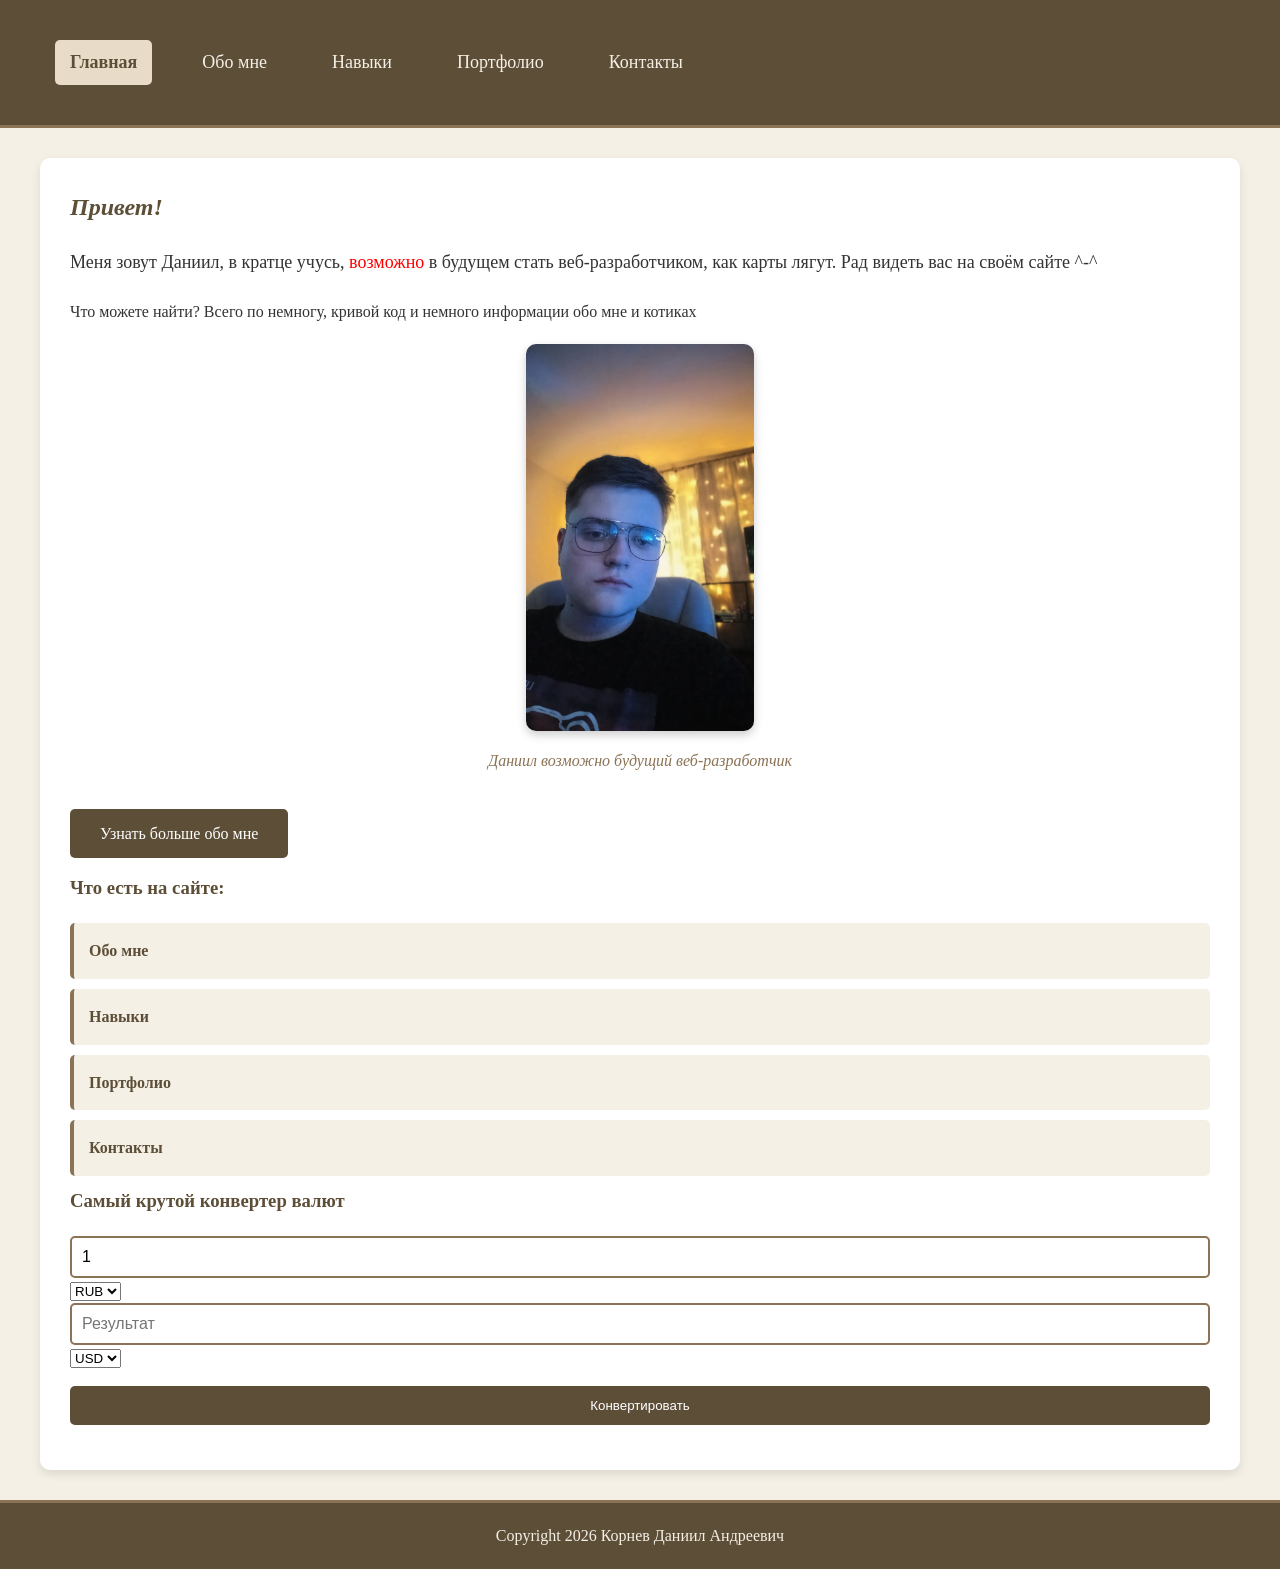
<file: --24.03/index.html>
<!DOCTYPE html>
<head>
    <meta charset="UTF-8">
    <title>Главная</title>
    <link rel="stylesheet" href="style.css">
</head>
<body>
    <header>
        <input type="checkbox" id="burger">
        <label for="burger" class="burger">
            <div class="line"></div>
            <div class="line"></div>
            <div class="line"></div>
        </label>
        
        <nav class="menu">
            <a href="index.html" class="active">Главная</a>
            <a href="about.html">Обо мне</a>
            <a href="skills.html">Навыки</a>
            <a href="portfolio.html">Портфолио</a>
            <a href="contacts.html">Контакты</a>
        </nav>
    </header>
    <main>
        <section>
            <h2><em>Привет!</em></h2>
            
           
            <p class="first-paragraph">
                Меня зовут Даниил, в кратце учусь, <span>возможно</span> в будущем стать веб-разработчиком, как карты лягут. Рад видеть вас на своём сайте ^-^
            </p>
            
            <p>
                Что можете найти? 
                Всего по немногу, кривой код и немного информации обо мне и котиках
            </p>

           
            <figure>
                <img src="image/danya.jpg" alt="Даниил">
                <figcaption>Даниил возможно будущий веб-разработчик</figcaption>
            </figure>

            <a href="about.html" class="btn">Узнать больше обо мне</a>

            <h3>Что есть на сайте:</h3>
            <ul class="info-list">
                <li><a href="about.html">Обо мне</a></li>
                <li><a href="skills.html">Навыки</a></li>
                <li><a href="portfolio.html">Портфолио</a></li>
                <li><a href="contacts.html">Контакты</a></li>
            </ul>
        </section>
    </main>

    <footer>
        <p>Copyright 2026 Корнев Даниил Андреевич</p>

    </footer>
    <script src="script.js"></script>
</body>
</html>
</file>
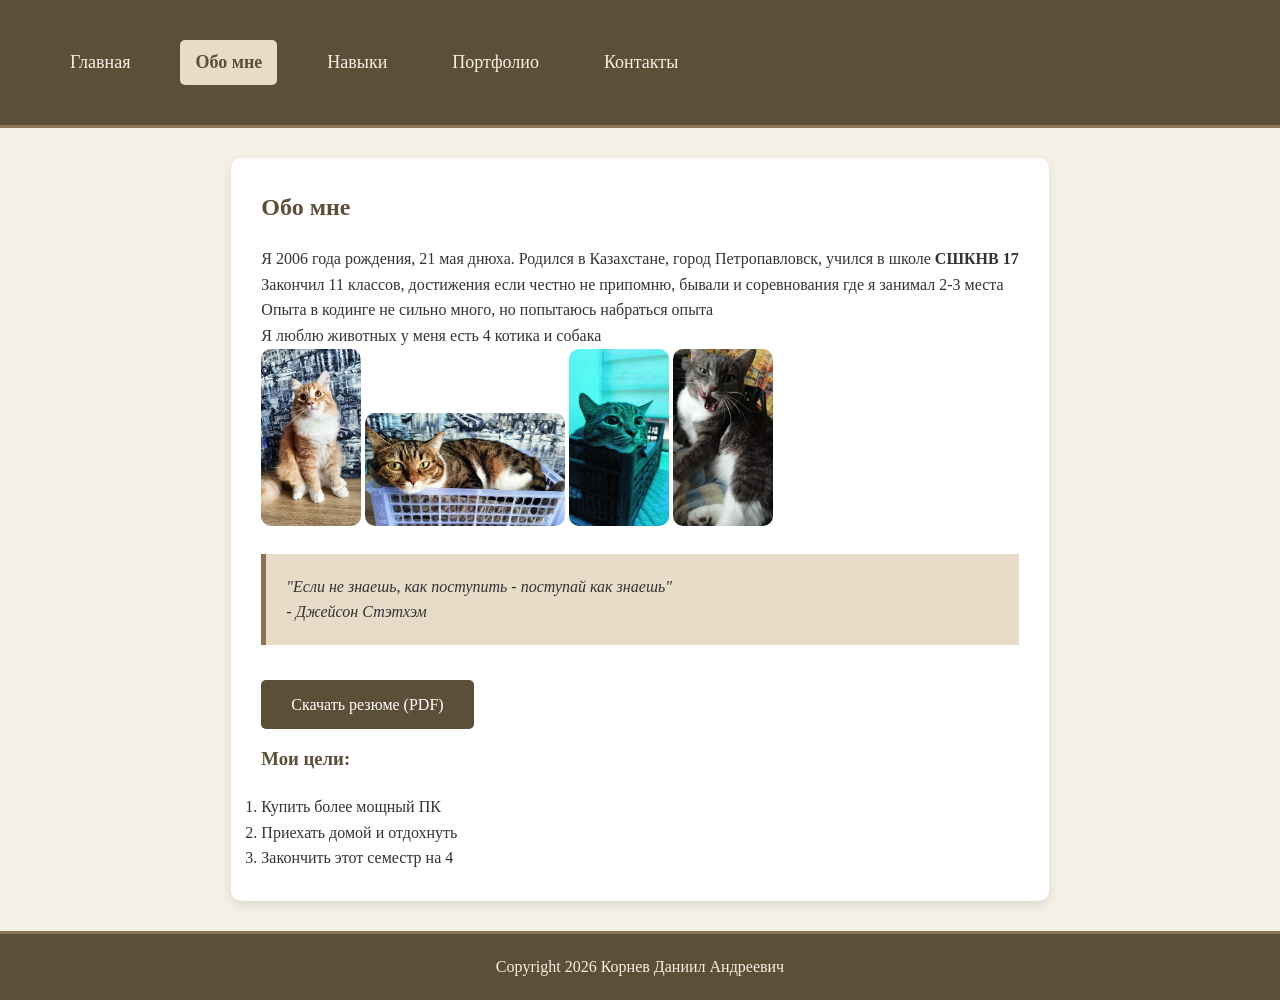
<file: --24.03/about.html>
<!DOCTYPE html>
<head>
    <meta charset="UTF-8">
    <title>Обо мне</title>
    <link rel="stylesheet" href="style.css">
</head>
<body>
    <header>
    
        <input type="checkbox" id="burger">
    
        <label for="burger" class="burger">
            <div class="line"></div>
            <div class="line"></div>
            <div class="line"></div>
        </label>

        <nav class="menu">
            <a href="index.html">Главная</a>
            <a href="about.html" class="active">Обо мне</a>
            <a href="skills.html">Навыки</a>
            <a href="portfolio.html">Портфолио</a>
            <a href="contacts.html">Контакты</a>
        </nav>
    </header>

    <main>
        <section>
            <h2>Обо мне</h2>
            
            <p>Я 2006 года рождения, 21 мая днюха. Родился в Казахстане, город Петропавловск, учился в школе <strong>СШКНВ 17</strong></p>
            <p>Закончил 11 классов, достижения если честно не припомню, бывали и соревнования где я занимал 2-3 места</p>
            <p>Опыта в кодинге не сильно много, но попытаюсь набраться опыта</p>
            <p>Я люблю животных у меня есть 4 котика и собака</p>
            
            <img src="image/cat1.jpg" alt="фото" style="max-width: 100px; border-radius: 10px;">
            <img src="image/cat2.jpg" alt="фото" style="max-width: 200px; border-radius: 10px;">
            <img src="image/cat3.jpg" alt="фото" style="max-width: 100px; border-radius: 10px;">
            <img src="image/cat4.jpg" alt="фото" style="max-width: 100px; border-radius: 10px;">
           
            <blockquote>
                "Если не знаешь, как поступить - поступай как знаешь"
                <br><cite> - Джейсон Стэтхэм</cite>
            </blockquote>

            <a href="resume.pdf" download class="btn"> Скачать резюме (PDF)</a>
            <h3>Мои цели:</h3>
            <ol>
                <li>Купить более мощный ПК</li>
                <li>Приехать домой и отдохнуть</li>
                <li>Закончить этот семестр на 4</li>
            </ol>
        </section>
    </main>

    <footer>
        <p>Copyright 2026 Корнев Даниил Андреевич</p>
    </footer>
    <script src="script.js"></script>
</body>
</html>
</file>
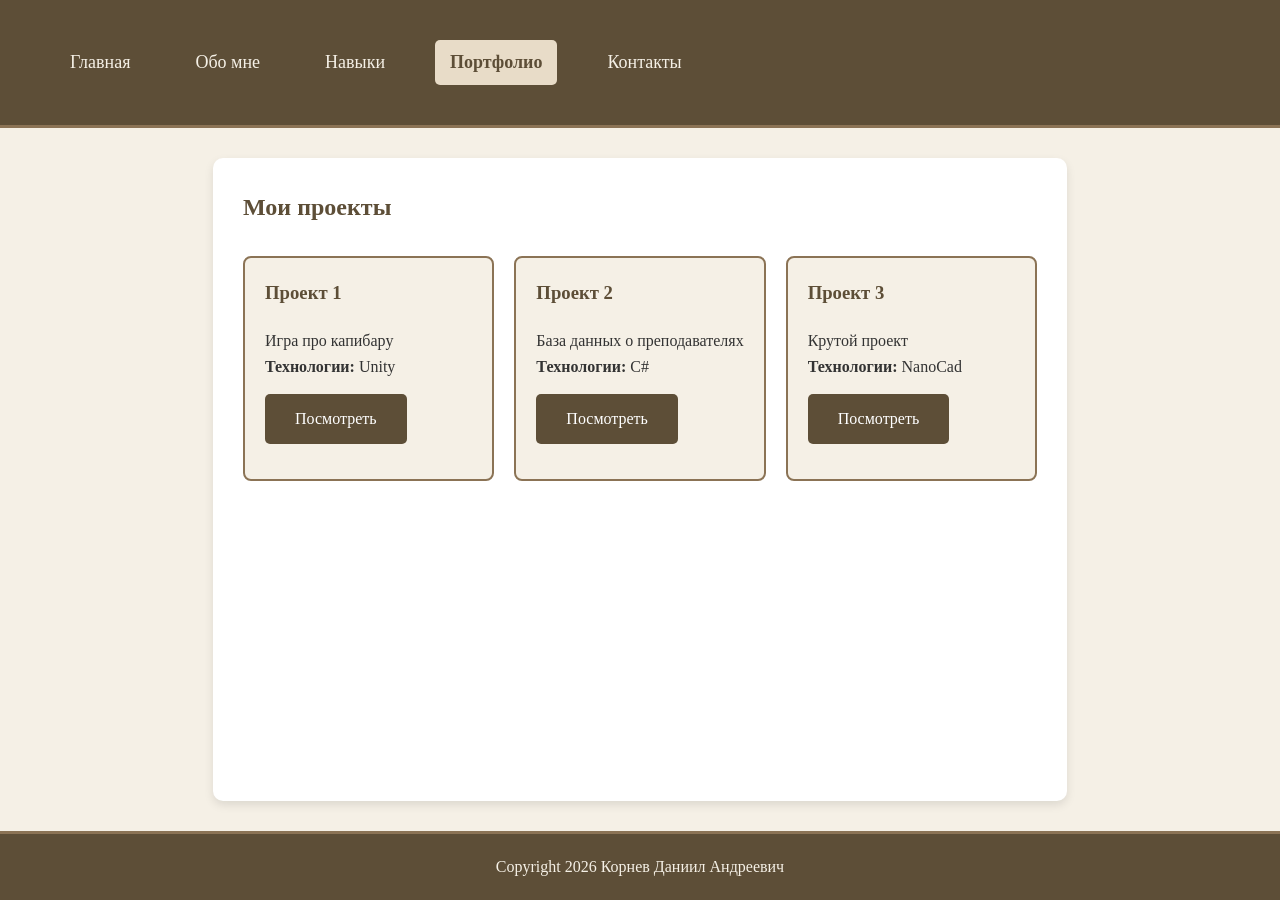
<file: --24.03/portfolio.html>
<!DOCTYPE html>
<head>
    <meta charset="UTF-8">
    <title>Портфолио</title>
    <link rel="stylesheet" href="style.css">
</head>
<body>
    <header>
        <input type="checkbox" id="burger">
        

        <label for="burger" class="burger">
            <div class="line"></div>
            <div class="line"></div>
            <div class="line"></div>
        </label>
 
        <nav class="menu">
            <a href="index.html">Главная</a>
            <a href="about.html">Обо мне</a>
            <a href="skills.html">Навыки</a>
            <a href="portfolio.html" class="active">Портфолио</a>
            <a href="contacts.html">Контакты</a>
        </nav>
    </header>
    <main>
        <section>
            <h2>Мои проекты</h2>
            <div class="cards-grid">
                <div class="card">
                    <h3>Проект 1</h3>
                    <p>Игра про капибару</p>
                    <p><strong>Технологии:</strong> Unity</p>
                    <a href="project1.html" class="btn">Посмотреть</a>
                </div>

                <div class="card">
                    <h3>Проект 2</h3>
                    <p>База данных о преподавателях</p>
                    <p><strong>Технологии:</strong> C#</p>
                    <a href="project2.html" class="btn">Посмотреть</a>
                </div>

                <div class="card">
                    <h3>Проект 3</h3>
                    <p>Крутой проект</p>
                    <p><strong>Технологии:</strong> NanoCad</p>
                    <a href="project3.html" class="btn">Посмотреть</a>
                </div>
            </div>
        </section>
    </main>
    <footer>
        <p>Copyright 2026 Корнев Даниил Андреевич</p>
    </footer>
    <script src="script.js"></script>
</body>
</html>
</file>
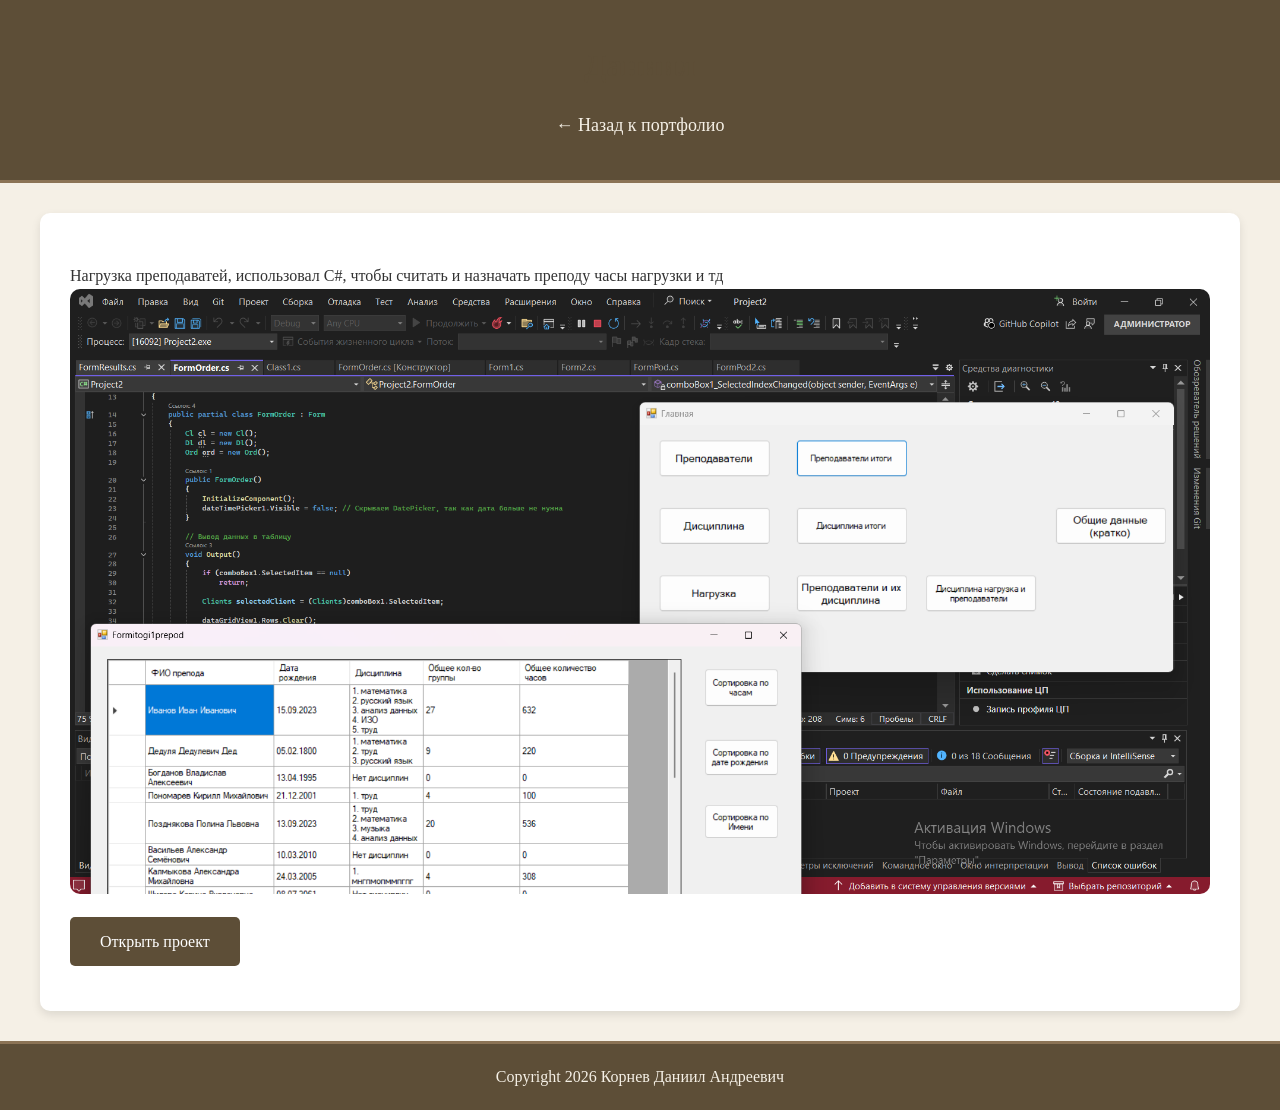
<file: --24.03/project2.html>
<!DOCTYPE html>
<html>
<head>
    <title>Проект 2</title>
    <link rel="stylesheet" href="style.css">
</head>
<body>
    <header>
        <h1>Даниил</h1>
        <p><a href="portfolio.html">← Назад к портфолио</a></p>
    </header>
    <main>
        <h2></h2>
        <p>Нагрузка преподаватей, использовал C#, чтобы считать и назначать преподу часы нагрузки и тд</p>
        <img src="image/corp.png" alt="Скриншот" style="max-width:100%; border-radius:10px;">
        <a href="#" target="_blank" class="btn">Открыть проект</a>
    </main>
    
    <footer><p>Copyright 2026 Корнев Даниил Андреевич</p></footer>
</body>
</html>
</file>
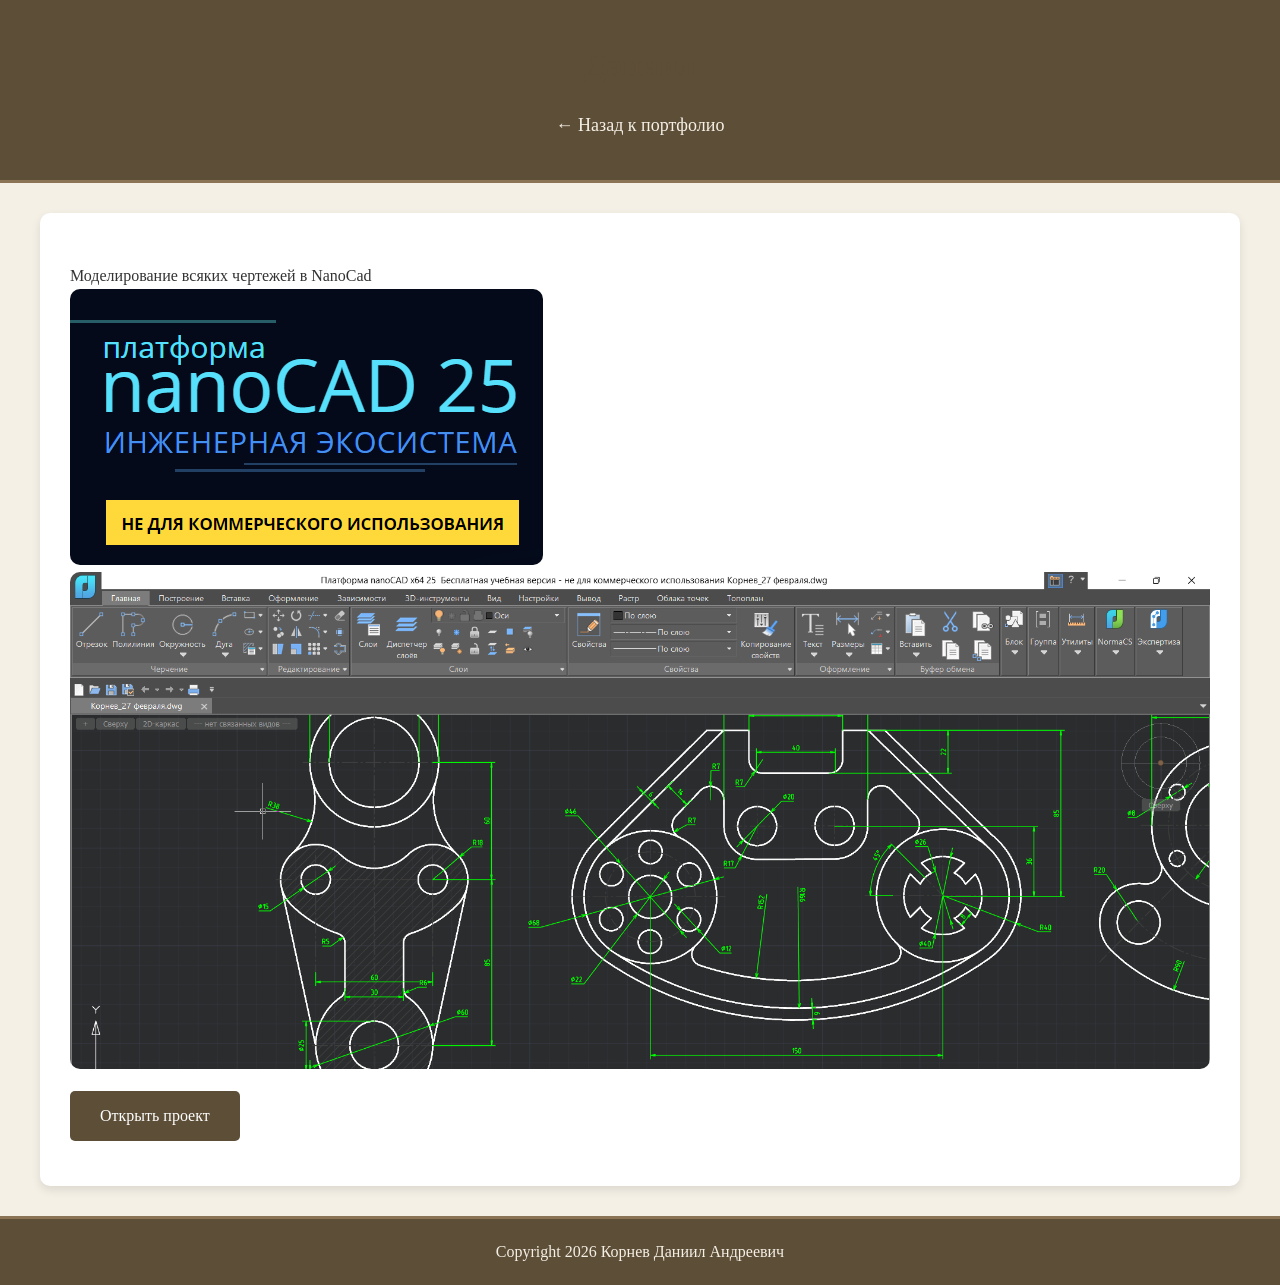
<file: --24.03/project3.html>
<!DOCTYPE html>
<html>
<head>
    <title>Проект 3</title>
    <link rel="stylesheet" href="style.css">
</head>
<body>
    <header>
        <h1>Даниил</h1>
        <p><a href="portfolio.html">← Назад к портфолио</a></p>
    </header>
    <main>
        <h2></h2>
        <p>Моделирование всяких чертежей в NanoCad</p>
        <img src="image/nano1.png" alt="Скриншот" style="max-width:100%; border-radius:10px;">
        <img src="image/nano2.png" alt="Скриншот" style="max-width:100%; border-radius:10px;">
        <a href="#" target="_blank" class="btn">Открыть проект</a>
    </main>
    
    <footer><p>Copyright 2026 Корнев Даниил Андреевич</p></footer>
</body>
</html>
</file>
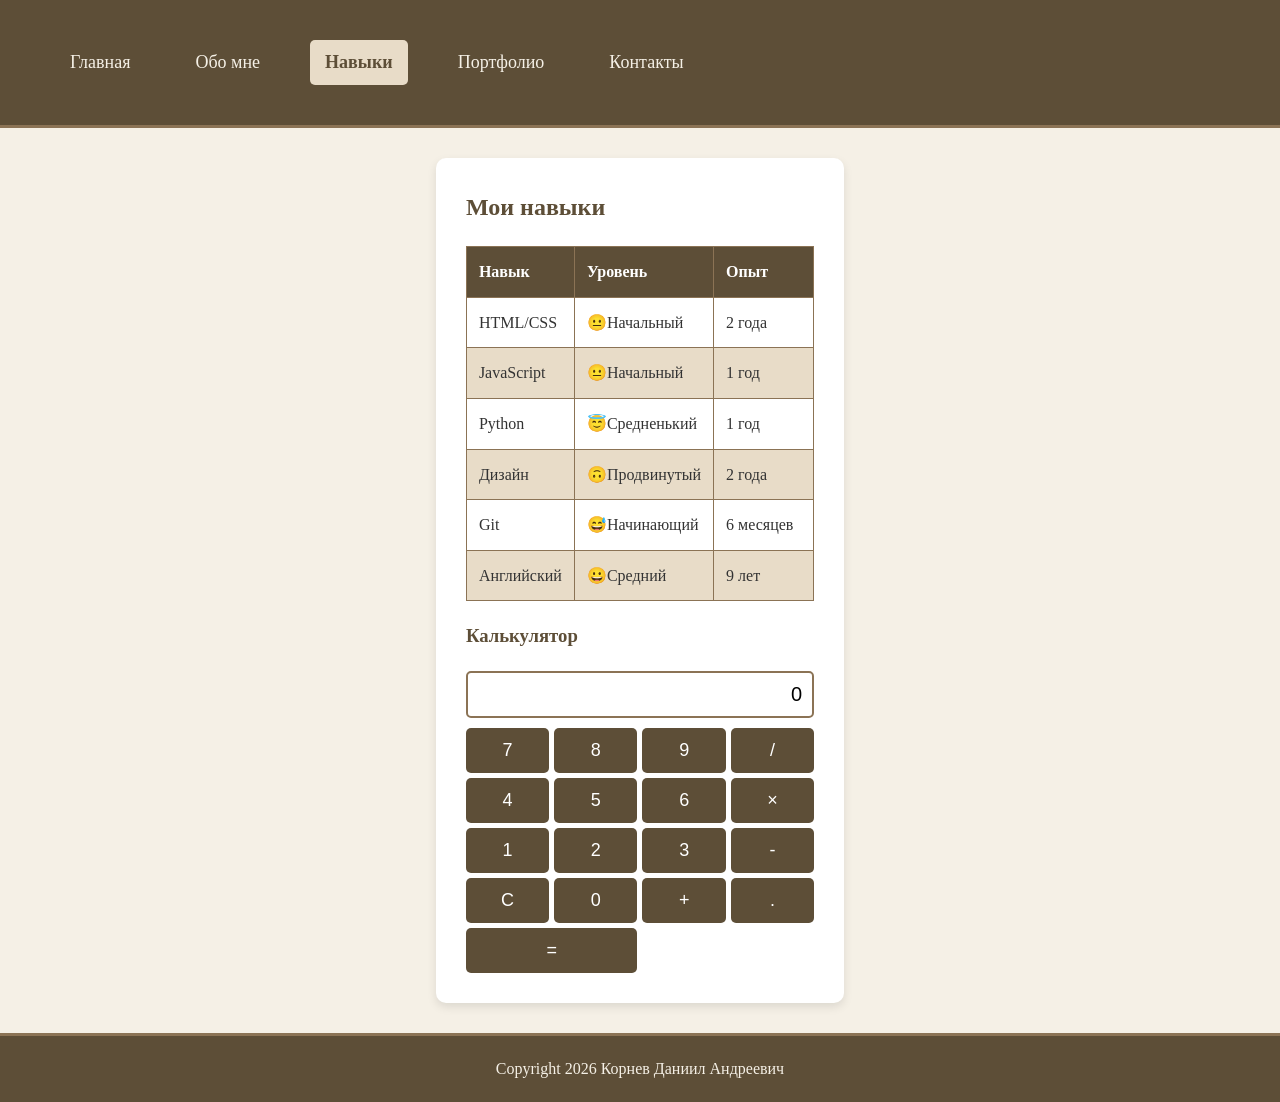
<file: --24.03/skills.html>
<!DOCTYPE html>
<head>
    <meta charset="UTF-8">
    <title>Навыки</title>
    <link rel="stylesheet" href="style.css">
</head>
<body>
    <header>
        <!-- 1. Чекбокс (обязательно первый!) -->
        <input type="checkbox" id="burger">
        
        <!-- 2. Кнопка -->
        <label for="burger" class="burger">
            <div class="line"></div>
            <div class="line"></div>
            <div class="line"></div>
        </label>
        
        <!-- 3. Меню -->
        <nav class="menu">
            <a href="index.html">Главная</a>
            <a href="about.html">Обо мне</a>
            <a href="skills.html" class="active">Навыки</a>
            <a href="portfolio.html">Портфолио</a>
            <a href="contacts.html">Контакты</a>
        </nav>
    </header>

    <main>
        <section>
            <h2>Мои навыки</h2>
            <table>
                <thead>
                    <tr>
                        <th>Навык</th>
                        <th>Уровень</th>
                        <th>Опыт</th>
                    </tr>
                </thead>
                <tbody>
                    <tr>
                        <td>HTML/CSS</td>
                        <td>😐Начальный</td>
                        <td>2 года</td>
                    </tr>
                    <tr>
                        <td>JavaScript</td>
                        <td>😐Начальный</td>
                        <td>1 год</td>
                    </tr>
                    <tr>
                        <td>Python</td>
                        <td>😇Средненький</td>
                        <td>1 год</td>
                    </tr>
                    <tr>
                        <td>Дизайн</td>
                        <td>🙃Продвинутый</td>
                        <td>2 года</td>
                    </tr>
                    <tr>
                        <td>Git</td>
                        <td>😅Начинающий</td>
                        <td>6 месяцев</td>
                    </tr>
                    <tr>
                        <td>Английский</td>
                        <td>😀Средний</td>
                        <td>9 лет</td>
                    </tr>
                </tbody>
            </table>
        </section>
    </main>

    <footer>
        <p>Copyright 2026 Корнев Даниил Андреевич</p>
    </footer>
    <script src="script.js"></script>
</body>
</html>
</file>
<file: --24.03/style.css>
:root {
    --beige-light: #f5f0e6;
    --beige-dark: #e8dcc8;
    --brown-light: #a69076;
    --brown-medium: #8b7355;
    --brown-dark: #5d4e37;
    --white: #ffffff;
}

span{
    color:red
}

@import url('https://fonts.googleapis.com/css2?family=Roboto:wght@300;400;700&display=swap');

* {
    margin: 0;
    padding: 0;
    box-sizing: border-box;
}

body {
    font-family: 'Roboto', 'Times New Roman', Times, serif;
    background-color: var(--beige-light);
    color: #333;
    line-height: 1.6;
    display: flex;
    flex-direction: column;
    min-height: 100vh;
}

header {
    background-color: var(--brown-dark);
    color: var(--white);
    padding: 40px;
    text-align: center;
    border-bottom: 3px solid var(--brown-medium);
    position: relative;
}

header a {
    color: var(--beige-light);
    text-decoration: none;
    margin: 0 15px;
    font-size: 18px;
    padding: 8px 15px;
    border-radius: 5px;
}

header a:hover {
    background-color: var(--brown-medium);
    color: var(--white);
    transition: all 0.3s ease; 
}

header a.active {
    background-color: var(--beige-dark);
    color: var(--brown-dark);
    font-weight: bold;
}

main {
    flex: 1;
    max-width: 900px;
    margin: 30px auto;
    padding: 30px;
    background: var(--white);
    border-radius: 10px;
    box-shadow: 0 4px 10px rgba(0,0,0,0.1);
}

h1, h2, h3 {
    color: var(--brown-dark);
    margin-bottom: 20px;
}

.first-paragraph {
    font-size: 18px;
    line-height: 1.8;
    margin-bottom: 20px;
}

/* 1 колонка для мобилки */
.cards-grid {
    display: grid;
    grid-template-columns: 1fr;
    gap: 1.25rem;
    margin-top: 30px;
}

.card {
    border: 2px solid var(--brown-medium);
    padding: 1.25rem;
    border-radius: 8px;
    background: var(--beige-light);
}

.card:hover {
    transform: translateY(-5px);
    box-shadow: 0 8px 15px rgba(0,0,0,0.2);
    transition: all 0.3s ease; 
}

.btn {
    background-color: var(--brown-dark);
    color: var(--white);
    padding: 12px 30px;
    text-decoration: none;
    border-radius: 5px;
    display: inline-block;
    margin: 15px 0;
}

.btn:hover {
    background-color: var(--brown-medium);
    transition: all 0.3s ease;
}

table {
    width: 100%;  
    border-collapse: collapse;
    margin: 1.25rem 0;
    display: block;
    overflow-x: auto;
    -webkit-overflow-scrolling: touch;
}

th, td {
    border: 1px solid var(--brown-medium);
    padding: 12px;
    text-align: left;
    min-width: 100px;
    white-space: nowrap;
}

th {
    background-color: var(--brown-dark);
    color: var(--white);
}

tr:nth-child(even) {
    background-color: var(--beige-dark);
}

tr:hover {
    background-color: var(--beige-light);
}

.form-group {
    margin-bottom: 15px;
}

.form-group label {
    display: block;
    margin-bottom: 5px;
    color: var(--brown-dark);
    font-weight: bold;
}

input, textarea {
    width: 100%;
    padding: 10px;
    border: 2px solid var(--brown-medium);
    border-radius: 5px;
    font-size: 16px;
}

input:focus, textarea:focus {
    outline: none;
    border-color: var(--brown-dark);
    transition: border-color 0.3s ease;
}

button {
    background-color: var(--brown-dark);
    color: var(--white);
    padding: 12px 30px;
    border: none;
    border-radius: 5px;
    cursor: pointer;
}

button:hover {
    background-color: var(--brown-medium);
    transition: all 0.3s ease;
}

blockquote {
    background-color: var(--beige-dark);
    border-left: 5px solid var(--brown-medium);
    padding: 1.25rem;
    margin: 1.25rem 0;
    font-style: italic;
}

/* бургер меню(вроде бы) */
#burger {
    display: none;
}

.burger {
    display: none;
    flex-direction: column;
    width: 35px;
    cursor: pointer;
    position: absolute;
    top: 15px;
    right: 15px;
    z-index: 1000;
    padding: 5px;
    background: var(--brown-dark);
    border-radius: 5px;
}

.burger .line {
    width: 25px;
    height: 4px;
    background-color: white;
    margin: 4px 0;
    border-radius: 2px;
    transition: 0.3s;
}

.menu {
    display: flex;
    flex-direction: column;
    align-items: center;
    gap: 5px;
}

/* мобилка */
@media (max-width: 767px) {
    .burger {
        display: flex;  
    }
    
    .menu {
        display: none;  
        flex-direction: column;
        background: var(--brown-dark);
        position: absolute;
        top: 70px;
        left: 0;
        width: 100%;
        padding: 1.25rem 0;
    }
    
    .menu a {
        color: white;
        text-align: center;
        margin: 5px 0;
        display: block;
    }
    
    #burger:checked ~ .menu {
        display: flex;
    }
}

/* планшетик */
@media (min-width: 768px) {
    .cards-grid {
        grid-template-columns: repeat(2, 1fr); /* 2 колонки */
    }
}

/* десктопчик */
@media (min-width: 1024px) {
    .cards-grid {
        grid-template-columns: repeat(3, 1fr); /* 3 колонки */
    }
}


@media (min-width: 1200px) {
    .cards-grid {
        grid-template-columns: repeat(4, 1fr); 
    }
    
    main {
        max-width: 1200px;
    }
}

figure {
    text-align: center;
    margin: 20px 0;
}

figure img {
    max-width: 20%;
    height: auto;
    border-radius: 10px;
    box-shadow: 0 4px 10px rgba(0,0,0,0.2);
}

figcaption {
    color: var(--brown-medium);
    font-style: italic;
    margin-top: 10px;
}

.info-list {
    list-style: none;
    padding: 0;
}

.info-list li {
    background-color: var(--beige-light);
    margin: 10px 0;
    padding: 15px;
    border-radius: 5px;
    border-left: 4px solid var(--brown-medium);
}

.info-list a {
    color: var(--brown-dark);
    text-decoration: none;
    font-weight: bold;
}

.info-list a:hover {
    color: var(--brown-medium);
    text-decoration: underline;
}

footer {
    margin: 0;
    background-color: var(--brown-dark);
    color: var(--beige-light);
    text-align: center;
    padding: 1.25rem;
    margin-top: auto;   
    border-top: 3px solid var(--brown-medium);
}

@media (max-width: 767px) {
    .burger {
        display: flex;
    }
    
    .menu {
        display: none !important;
        position: absolute;
        top: 70px;
        left: 0;
        right: 0;
        background: var(--brown-dark);
        padding: 10px 0;
        z-index: 999;
    }
    
    .menu a {
        color: white;
        text-align: center;
        padding: 10px;
        display: block;
        width: 100%;
    }
    
    #burger:checked ~ .menu {
        display: flex !important;
    }
    
    .cards-grid {
        grid-template-columns: 1fr;
    }
    
    table {
        font-size: 12px;
    }
    
    th, td {
        padding: 8px;
    }
}


@media (min-width: 768px) and (max-width: 1023px) {
    .cards-grid {
        grid-template-columns: repeat(2, 1fr);
    }
}

@media (min-width: 1024px) {
    .cards-grid {
        grid-template-columns: repeat(3, 1fr);
    }
    
    .burger {
        display: none;
    }
    
    .menu {
        display: flex;
        flex-direction: row;
        position: static;
        background: none;
    }
}


@media (max-width: 1023px) {
    
    /* Показываем три полоски */
    .burger {
        display: flex !important;
        position: absolute !important;
        top: 15px !important;
        right: 15px !important;
        z-index: 9999 !important;
    }
    
   
    .menu {
        display: none !important;
        position: absolute !important;
        top: 70px !important;
        left: 0 !important;
        width: 100% !important;
        background: var(--brown-dark) !important;
        padding: 10px 0 !important;
        z-index: 9998 !important;
        flex-direction: column !important;
    }
    
   
    .menu a {
        color: white !important;
        text-align: center !important;
        padding: 12px !important;
        display: block !important;
        text-decoration: none !important;
    }
    
    
    #burger:checked ~ .menu {
        display: flex !important;
    }
}


.calc-simple {
    background: var(--beige-light);
    padding: 15px;
    border-radius: 8px;
    margin: 20px 0;
    max-width: 280px;
}

.calc-display {
    width: 100%;
    padding: 10px;
    font-size: 20px;
    text-align: right;
    margin-bottom: 10px;
    border: 2px solid var(--brown-medium);
    border-radius: 5px;
    background: var(--white);
}

.calc-buttons {
    display: grid;
    grid-template-columns: repeat(4, 2fr);
    gap: 5px;
}

.calc-btn {
    padding: 12px;
    font-size: 18px;
    border: none;
    border-radius: 5px;
    cursor: pointer;
    background: var(--brown-dark);
    color: var(--white);
}

.calc-btn:hover {
    background: var(--brown-medium);
}

.calc-btn.op {
    background: var(--brown-medium);
}

.calc-btn.eq {
    background: #28a745;
}

.calc-btn.cl {
    background: #dc3545;
}
</file>
